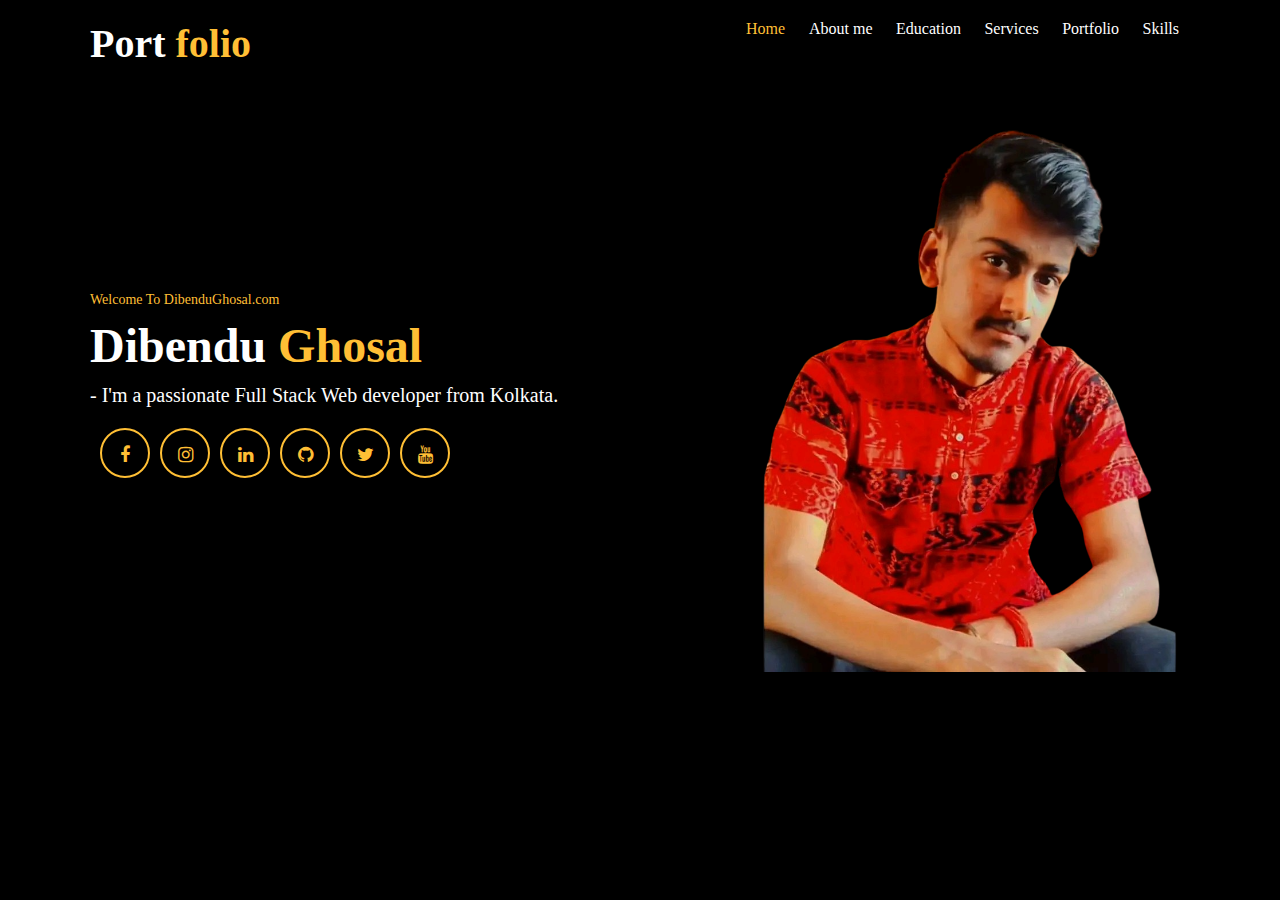
<file: index.html>
<!-----META SECTION----->
 <!DOCTYPE html>
 <html>
 <head>
 <title>Dibendu - Portfolio Website</title>
 <meta charset="utf-8">
 <meta name="viewport" content="width=device-width, initial-scale=1">
 <link rel="stylesheet" href="https://maxcdn.bootstrapcdn.com/font-awesome/4.7.0/css/font-awesome.min.css">
 <link rel="stylesheet" href="css/style.css">
 </head>
 <body>
    <!-----MENU SECTION------>
<div class="main-panel">
    <div class="container">
      <div class="width-33 logo">Port <span class="span-col">folio</span>
      </div>
      <div class="width-66">
        <nav>
          <a href="#">
            <span class="span-col">Home</span>
          </a>
          <a href="aboutus.html">About me</a>
          <a href="education.html">Education</a>
          <a href="services.html">Services</a>
          <a href="portfolio.html">Portfolio</a>
          <a href="skill.html">Skills</a>
        </nav>
      </div>
    </div>
    <!------MAIN BANNERR------>
<div class="container ">
    <div class="width-50">
      <div class="banner-section">
        <span class="span-col">Welcome To DibenduGhosal.com</span>
        <h1>Dibendu <span class="span-col">Ghosal</span>
        </h1>
        <h2>- I'm a passionate Full Stack Web developer from Kolkata.</h2>
        <a href="https://www.facebook.com/dibyendughosal.official">
          <i class="fa fa-facebook"></i>
        </a>
        <a href="https://www.instagram.com/_.dibxendu._/">
            <i class="fa fa-instagram"></i>
        <a href="https://www.linkedin.com/in/dibendughosal/">
          <i class="fa fa-linkedin"></i>
        </a>
        </a>
        <a href="https://github.com/dibendughosal">
          <i class="fa fa-github"></i>
        </a>
        <a href="#">
            <i class="fa fa-twitter"></i>
        </a>
        <a href="https://www.youtube.com/@dibendu.ghosal/">
            <i class="fa fa-youtube" aria-hidden="true"></i>
        </a>
        <i class=""></i>
      </div>
    </div>
    <div class="width-50">
      <img src="images/about-us.png">
    </div>
  </div>
  </div>
</file>
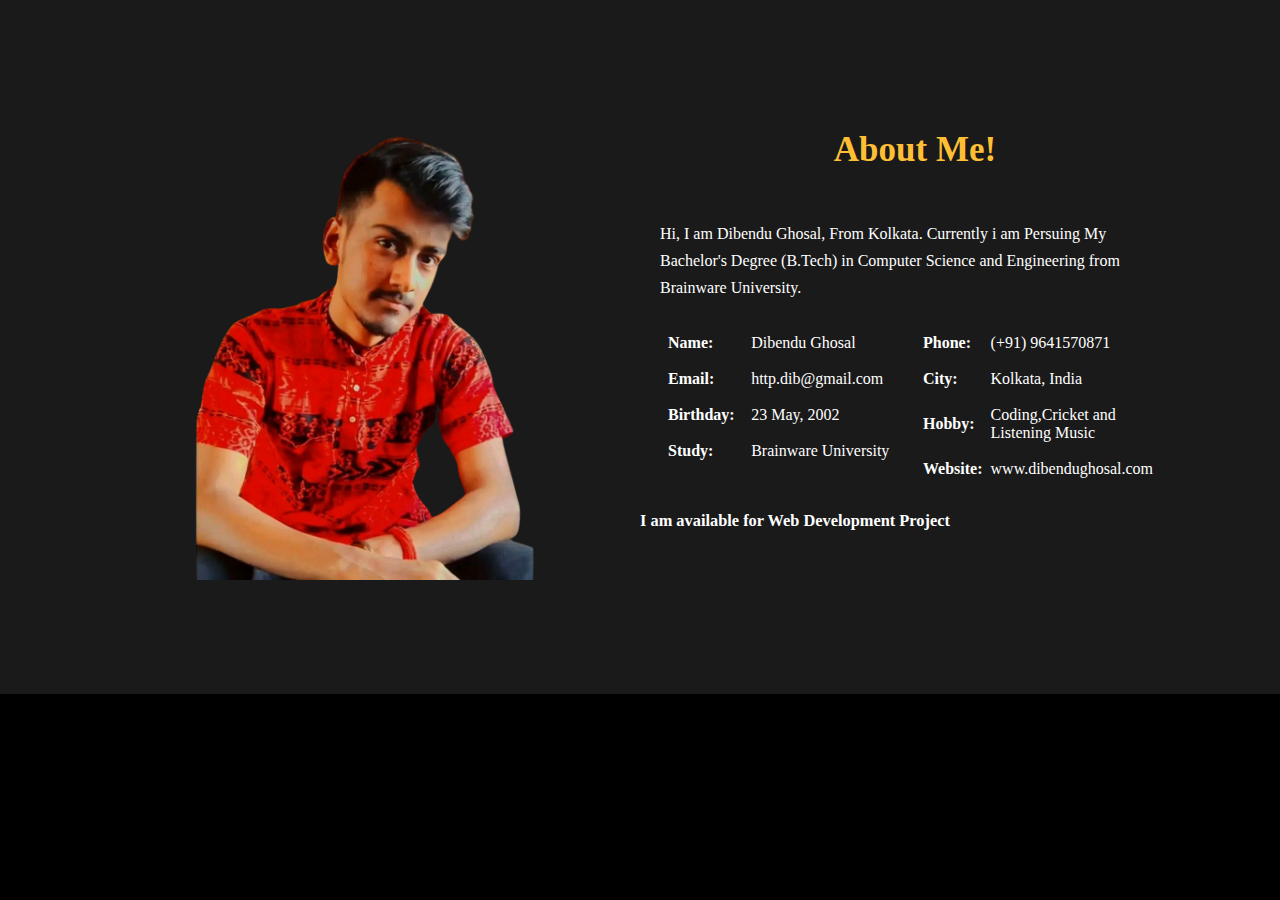
<file: aboutus.html>
<!DOCTYPE html>
<html lang="en">
<head>
    <meta charset="UTF-8">
    <meta name="viewport" content="width=device-width, initial-scale=1.0">
    <link rel="stylesheet" href="css/style.css">
    <title>Dibendu - About me!</title>
</head>
<body>
    <!------ABOUT US SECTION------>
<div class="main-section bg-lightgrey">
    <div class="container">
      <div class="width-50">
        <img src="images/about-us.png" class="about-img">
      </div>
      <div class="width-50">
        <div class="about-us">
          <h2 class="heading-text">About Me!</h2>
          
          <p>Hi, I am Dibendu Ghosal, From Kolkata. Currently i am Persuing My Bachelor's Degree (B.Tech) in Computer Science and Engineering from Brainware University. </p>
          <div class="width-50 mt-20">
            <table cellspacing="8" cellpadding="8">
              <tr>
                <th>Name:</th>
                <td>Dibendu Ghosal</td>
              </tr>
              <tr>
                <th>Email:</th>
                <td> http.dib@gmail.com</td>
              </tr>
              <tr>
                <th>Birthday:</th>
                <td> 23 May, 2002</td>
              </tr>
              <tr>
                <th>Study:</th>
                <td> Brainware University</td>
              </tr>
            </table>
          </div>
          <div class="width-50 mt-20">
            <table cellspacing="8" cellpadding="8">
              <tr>
                <th>Phone:</th>
                <td>(+91) 9641570871</td>
              </tr>
              <tr>
                <th>City:</th>
                <td>Kolkata, India</td>
              </tr>
              <tr>
                <th>Hobby:</th>
                <td> Coding,Cricket and Listening Music</td>
              </tr>
              <tr>
                <th>Website:</th>
                <td> www.dibendughosal.com</td>
              </tr>
            </table>
          
          </div>
        </div>
        <h3>I am available for Web Development Project</h3>
      </div>
    </div>
  </div>
  
</body>
</html>
</file>
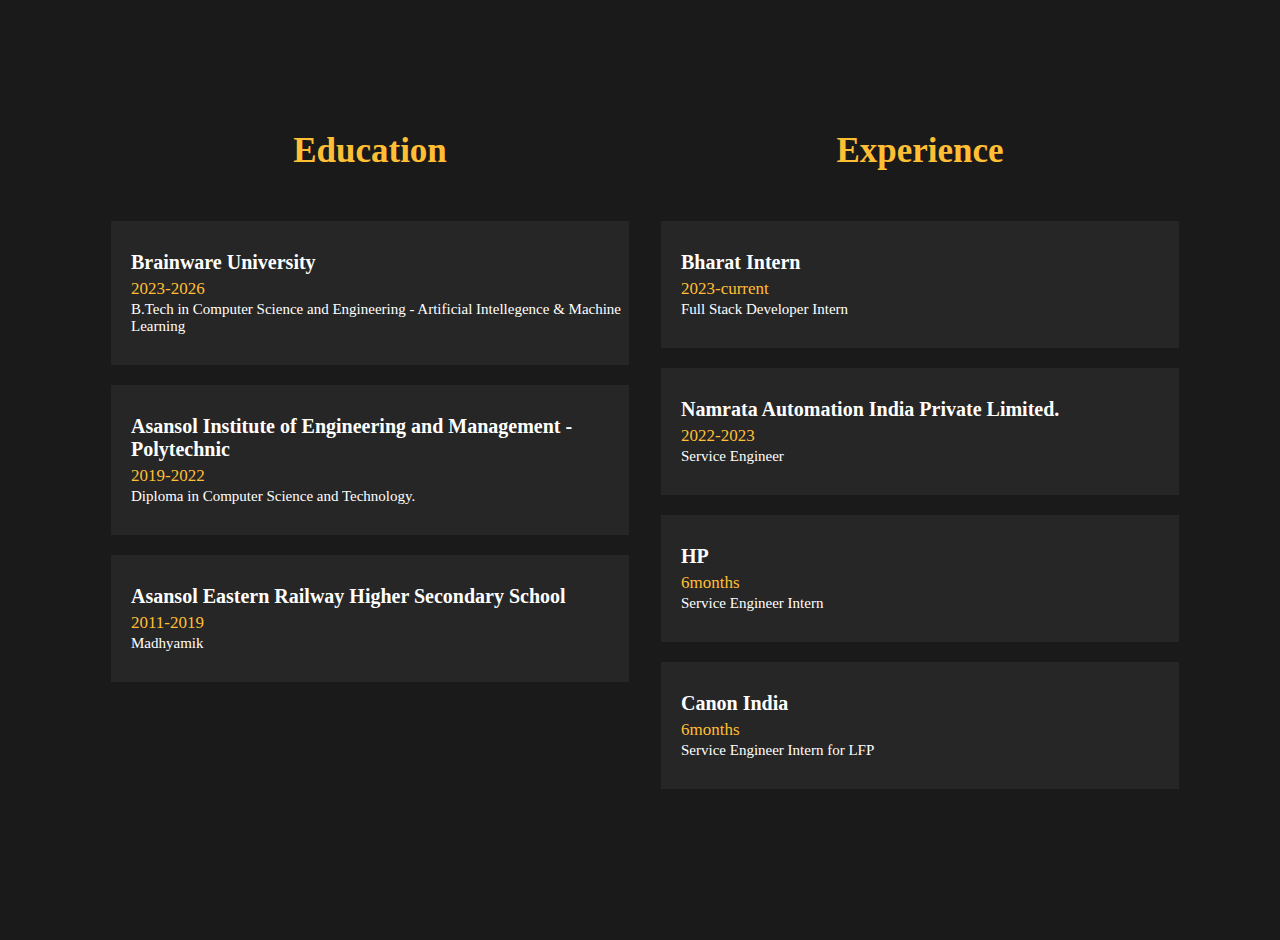
<file: education.html>
<!DOCTYPE html>
<html lang="en">
<head>
    <meta charset="UTF-8">
    <meta name="viewport" content="width=device-width, initial-scale=1.0">
    <link rel="stylesheet" href="css/style.css">
    <title>Dibendu's Qualification</title>
</head>
<body>
    <!------EXPERIENCE SECTION------>
<div class="main-section bg-lightgrey">
    <div class="container">
      <div class="edu-exp">
        <h2 class="heading-text">Education</h2>
        <div class="experience-list">
          <div class="experience-content">
            <h2>Brainware University </h2>
            <h3>2023-2026</h3>
            <p>B.Tech in Computer Science and Engineering - Artificial Intellegence & Machine Learning</p>
          </div>
        </div>
        <div class="experience-list">
          <div class="experience-content">
            <h2>Asansol Institute of Engineering and Management - Polytechnic</h2>
            <h3>2019-2022</h3>
            <p>Diploma in Computer Science and Technology.</p>
          </div>
        </div>
        <div class="experience-list">
          <div class="experience-content">
            <h2>Asansol Eastern Railway Higher Secondary School</h2>
            <h3>2011-2019</h3>
            <p>Madhyamik</p>
          </div>
        </div>
        
      </div>
      <div class="edu-exp">
        <h2 class="heading-text">Experience</h2>
        <div class="experience-list">
          <div class="experience-content">
            <h2>Bharat Intern</h2>
            <h3>2023-current</h3>
            <p>Full Stack Developer Intern</p>
          </div>
        </div>
        <div class="experience-list">
          <div class="experience-content">
            <h2>Namrata Automation India Private Limited.</h2>
            <h3>2022-2023</h3>
            <p>Service Engineer</p>
          </div>
        </div>
        <div class="experience-list">
          <div class="experience-content">
            <h2>HP</h2>
            <h3>6months</h3>
            <p>Service Engineer Intern</p>
          </div>
        </div>
        <div class="experience-list">
          <div class="experience-content">
            <h2>Canon India </h2>
            <h3>6months</h3>
            <p>Service Engineer Intern for LFP</p>
          </div>
        </div>
      </div>
    </div>
  </div>
</body>
</html>
</file>
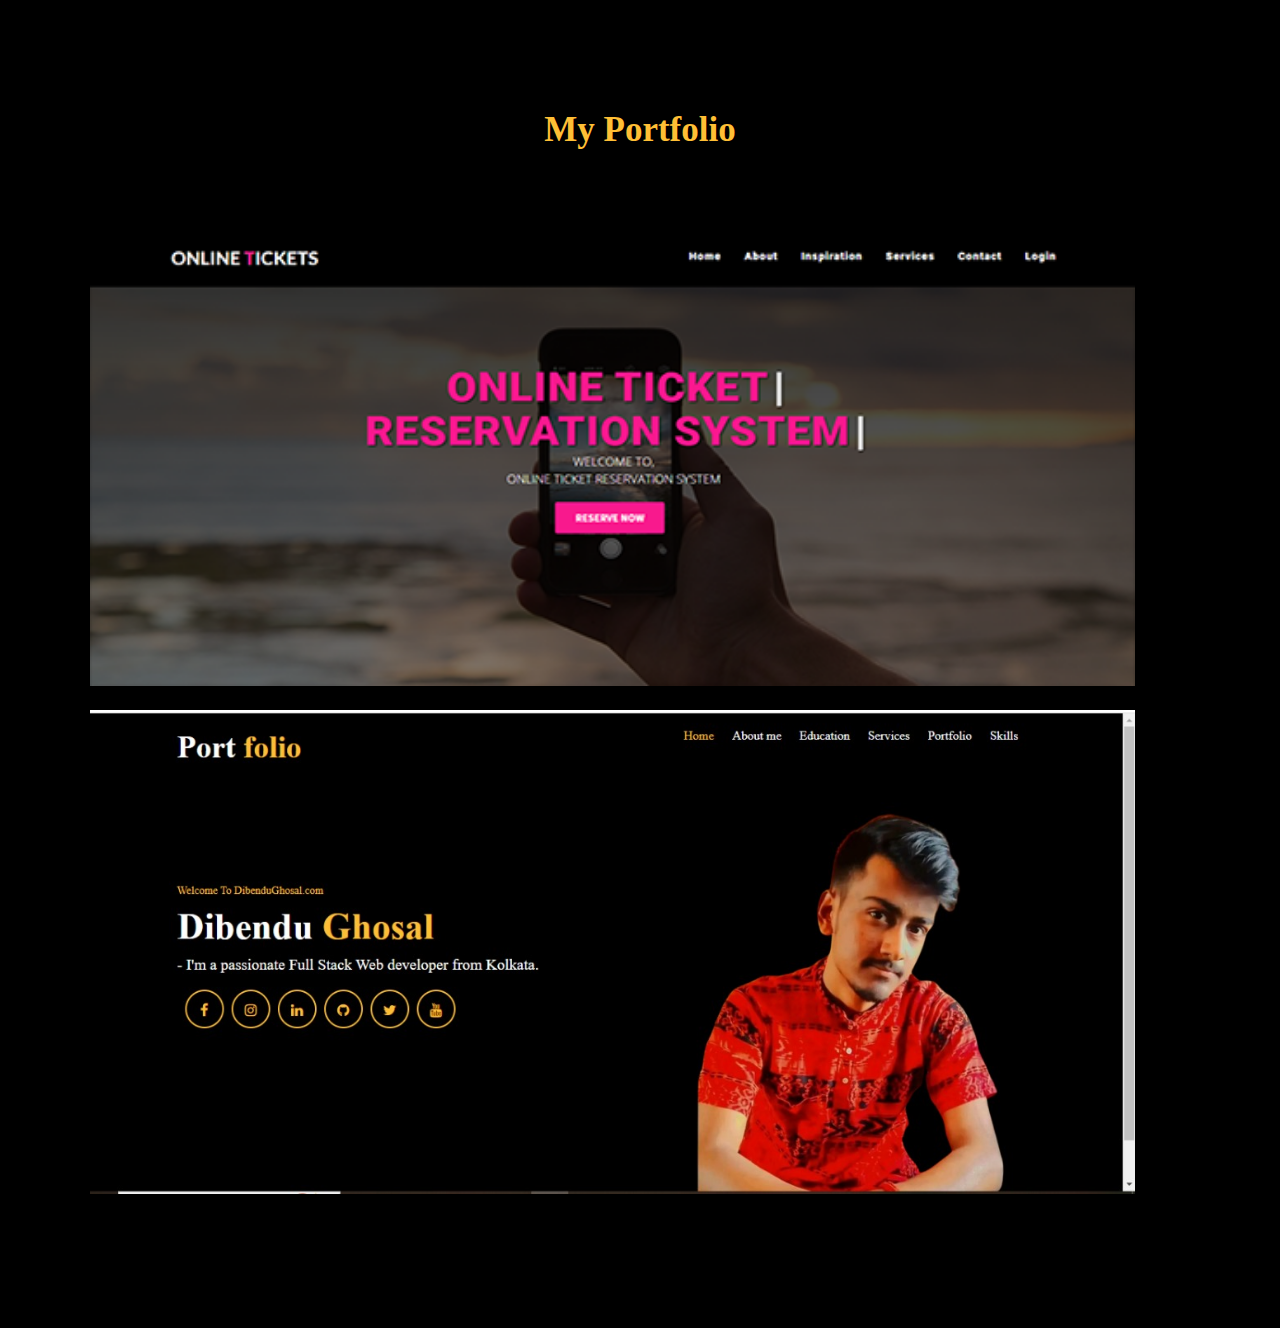
<file: portfolio.html>
<!DOCTYPE html>
<html lang="en">
<head>
    <meta charset="UTF-8">
    <meta name="viewport" content="width=device-width, initial-scale=1.0">
    <link rel="stylesheet" href="css/style.css">
    <title>Welcome to My Portfolio</title>
</head>
<body>

<div class="main-section">
    <div class="container">
      <h2 class="heading-text">My Portfolio</h2>
      <div class="gallery">
        <div class="width-40">
          <img src="images/port1.png">
        </div>
        <div class="width-40">
          <img src="images/port2.jpg">
        </div>
        
      </div>
    </div>
  </div>
</body>
</html>
</file>
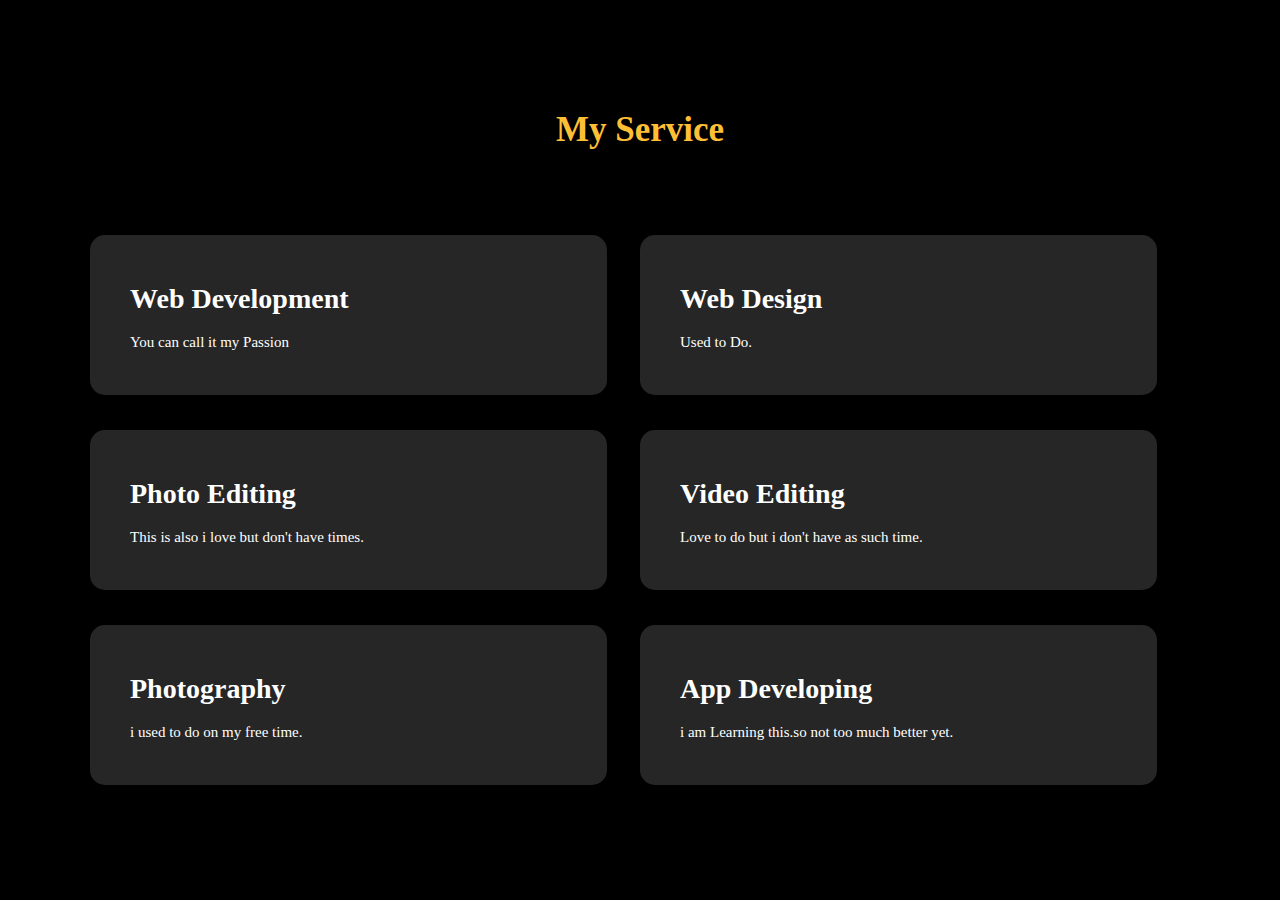
<file: services.html>
<!DOCTYPE html>
<html lang="en">
<head>
    <meta charset="UTF-8">
    <meta name="viewport" content="width=device-width, initial-scale=1.0">
    <link rel="stylesheet" href="css/style.css">
    <title>Dibendu's Services</title>
</head>
<body>

<div class="main-section">
    <div class="container">
      <h2 class="heading-text">My Service</h2>
      <div class="width-50">
        <div class="service-list">
          <i class="fa fa-chrome"></i>
          <h3>Web Development</h3>
          <p>You can call it my Passion</p>
        </div>
      </div>
      <div class="width-50">
        <div class="service-list">
          <i class="fa fa-instagram"></i>
          <h3>Web Design</h3>
          <p>Used to Do.</p>
        </div>
      </div>
      <div class="width-50">
        <div class="service-list">
            <i class="fa fa-picture-o" aria-hidden="true"></i>
          <h3>Photo Editing</h3>
          <p>This is also i love but don't have times.</p>
        </div>
      </div>
      <div class="width-50">
        <div class="service-list">
          <i class="fa fa-video-camera"></i>
          <h3>Video Editing</h3>
          <p>Love to do but i don't have as such time.</p>
        </div>
      </div>
      <div class="width-50">
        <div class="service-list">
          <i class="fa fa-camera"></i>
          <h3>Photography</h3>
          <p>i used to do on my free time.</p>
        </div>
      </div>
      <div class="width-50">
        <div class="service-list">
          <i class="fa fa-apple"></i>
          <h3>App Developing</h3>
          <p>i am Learning this.so not too much better yet.</p>
        </div>
      </div>
    </div>
  </div>
    
</body>
</html>
</file>
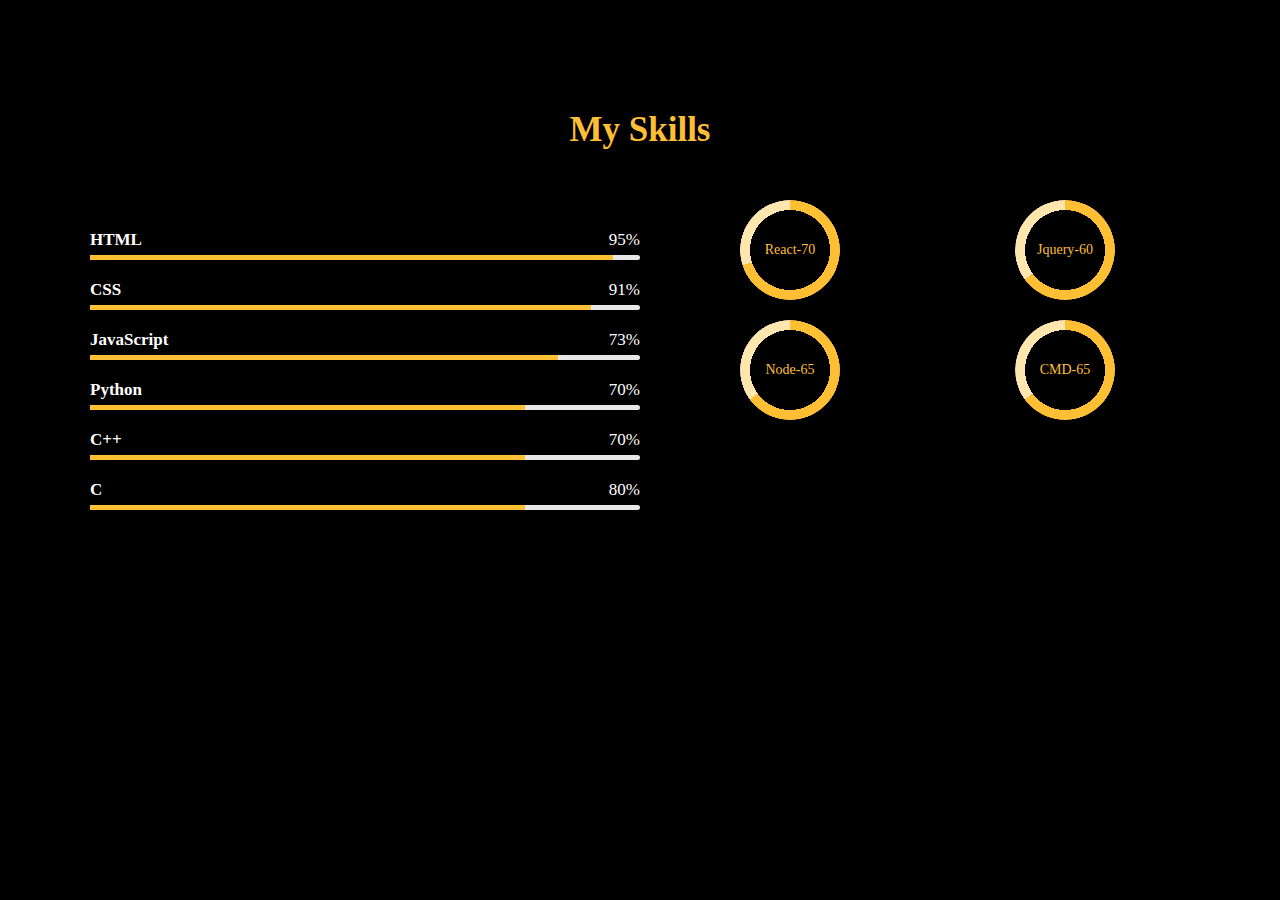
<file: skill.html>
<!DOCTYPE html>
<html lang="en">
<head>
    <meta charset="UTF-8">
    <meta name="viewport" content="width=device-width, initial-scale=1.0">
    <link rel="stylesheet" href="css/style.css">
    <title>Skill</title>
</head>
<body>
    <!------SKILL SECTION------>
<div class="main-section">
    <div class="container">
      <h2 class="heading-text">My Skills</h2>
      <div class="width-50">
        <div class="skill">
          <b>HTML</b>
          <span>95%</span>
          <div>
            <span style="width:95%"></span>
          </div>
        </div>
        <div class="skill">
          <b>CSS</b>
          <span>91%</span>
          <div>
            <span style="width:91%"></span>
          </div>
        </div>
        <div class="skill">
          <b>JavaScript</b>
          <span>73%</span>
          <div>
            <span style="width:85%"></span>
          </div>
        </div>
        <div class="skill">
          <b>Python</b>
          <span>70%</span>
          <div>
            <span style="width:79%"></span>
          </div>
        </div>
        <div class="skill">
            <b>C++</b>
            <span>70%</span>
            <div>
              <span style="width:79%"></span>
            </div>
          </div>
          <div class="skill">
            <b>C</b>
            <span>80%</span>
            <div>
              <span style="width:79%"></span>
            </div>
          </div>
      </div>
      <div class="width-50">
        <div class="width-50">
          <div role="progressbar" aria-valuenow="65" aria-valuemin="0" aria-valuemax="100" style="--value:70">React-70</div>
        </div>
        <div class="width-50">
          <div role="progressbar" aria-valuenow="60" aria-valuemin="0" aria-valuemax="100" style="--value:65">Jquery-60</div>
        </div>
        <div class="width-50">
          <div role="progressbar" aria-valuenow="65" aria-valuemin="0" aria-valuemax="100" style="--value:65">Node-65</div>
        </div>
        <div class="width-50">
          <div role="progressbar" aria-valuenow="65" aria-valuemin="0" aria-valuemax="100" style="--value:65">CMD-65</div>
        </div>
      </div>
    </div>
  </div>

</body>
</html>
</file>
<file: css/style.css>
/*****COMMON CSS SECTION*****/
* {
	box-sizing: border-box;
	margin: 0;
	padding: 0;
	-outline: 0;
	font-family Roboto, sans-serif, arial;
}
html, body 
	{
	font-size: 14px;
	font-weight: 400;
	background: #000000;
	color: #fff;
}
.container {
	width: 1100px;
	margin: 0px auto;
	display: table;
}
.width-33 {
	width: 33%;
	float: left;
}
.width-66 {
	width: 66%;
	float: left;
}
/*****MENU SECTION*****/
.main-panel {
	width: 100%;
	float: left;
	padding-top: 20px;
	padding-bottom: 50px;
	height: 100vh;
}

.logo {
	font-size: 40px;
	font-weight: 600;
}

.span-col {
	color: #ffbf35;
}

nav {
	float: right;
}

nav a {
	text-decoration: none;
	font-size: 16px;
	font-weight: 500;
	margin-left: 20px;
	color: white;
}
/*****Main BANNER*****/
.width-50 {
	float: left;
	width: 50%;
}
.banner-section {
	width: 100%;
	float: left;
	margin-top: 25vh;
}
.banner-section h1 {
	font-size: 48px;
	margin-top: 10px;
	font-weight: bolder;
}
.banner-section h2 {
	font-size: 20px;
	line-height: 25px;
	margin-top: 10px;
	font-weight: 400;
}
.banner-section a {
	float: left;
	text-decoration: none;
	font-size: 18px;
	margin-top: 20px;
	border-radius: 50%;
	text-align: center;
	border: 2px solid #ffbf35;
	color: #ffbf35;
	margin-left: 10px;
	height: 50px;
	width: 50px;
	line-height: 50px;
}
/*****Main BANNER IMAGE*****/
.main-panel img {
	margin-top: 10%;
	width: 100%;
	margin-left: 10%;
}

/*ABOUT US SECTION*/
.main-section {
	width: 100%;
	float: left;
	padding: 110px 0px 110px 0px;
}
.width-100 {
	width: 100%;
	float: left;
}
.mt-20 {
	margin-top: 20px;
}
.heading-text {
	width: 100%;
	float: left;
	font-size: 35px;
	text-align: center;
	margin-bottom: 50px;
	color: #ffbf35;
}
.about-img {
	width: 100%;
	padding: 0px 50px;
	margin-top: 20px;
}
.about-us {
	width: 100%;
	float: left;
	padding: 20px;
}
.about-us p {
	font-size: 16px;
	margin-top: 15px;
	line-height: 27px;
}
table {
	width: 100%;
}
table th,
table td {
	font-size: 16px;
	text-align: left;
	padding: 5px 0px;
}


/*****SKILL SECTION*****/
.skill {
	margin-top: 30px;
	font-size: 17px;
}

.skill span {
	float: right;
}

.skill div {
	width: 100%;
	float: left;
	margin-top: 5px;
	background: #e7e7e7;
	border-radius: 10px;
}

.skill div span {
	background: #ffbf35;
	height: 5px;
	float: left;
}

div[role="progressbar"] {
	color: #ffbf35;
	margin-left: 100px;
	margin-bottom: 20px;
	width: 100px;
	;
	height: 100px;
	;
	border-radius: 50%;

	place-items: center;
	display: grid;

	--pgPercentage: var(--value);
	background: radial-gradient(closest-side, black 80%, transparent 0 99.9%, black 0),
		conic-gradient(#ffbf35 calc(var(--pgPercentage) * 1%), #ffe6af 0);

}

/*****EXPERIENCE SECTION*****/
.bg-lightgrey {
	background-color: #1a1a1a;
}
.edu-exp {
	padding: 10px 0px;
	width: 48%;
	margin: 1%;
	float: left;
	padding-left: 10px;
}
.experience-list {
	width: 100%;
	float: left;
	padding: 30px 10px;
	background: #262626;
	margin-bottom: 20px;
}
.experience-content {
	width: 100%;
	float: left;
	margin-left: 10px;
}
.experience-content h2 {

	font-weight: 600;
	margin-bottom: 5px;
	font-size: 20px;
}
.experience-content h3 {
	color: #ffbf35;
	font-weight: 500;
	margin-bottom: 2px;
	font-size: 17px;
}
.experience-content p {
	font-size: 15px;
}

/*SERVICE SECTION*/
.service-list {
	padding: 40px;
	margin-top: 35px;
	background: #262626;
	border-radius: 15px;
	width: 94%;
	float: left;
}

.service-list i {
	font-size: 50px;
	color: #ffbf35;
	width: 70px;
	float: left;
}

.service-list h3 {
	font-size: 28px;
	margin-top: 8px;
	margin-bottom: 15px;
}

.service-list p {
	font-size: 15px;
	line-height: 25px;
}

/*PORTFOLIO SECTION*/
.gallery {
	width: 100%;
	float: left;
	margin-top: 30px;
}
.gallery img {
	height: auto;
	width: 95%;
	margin-bottom: 20px;
}
</file>
